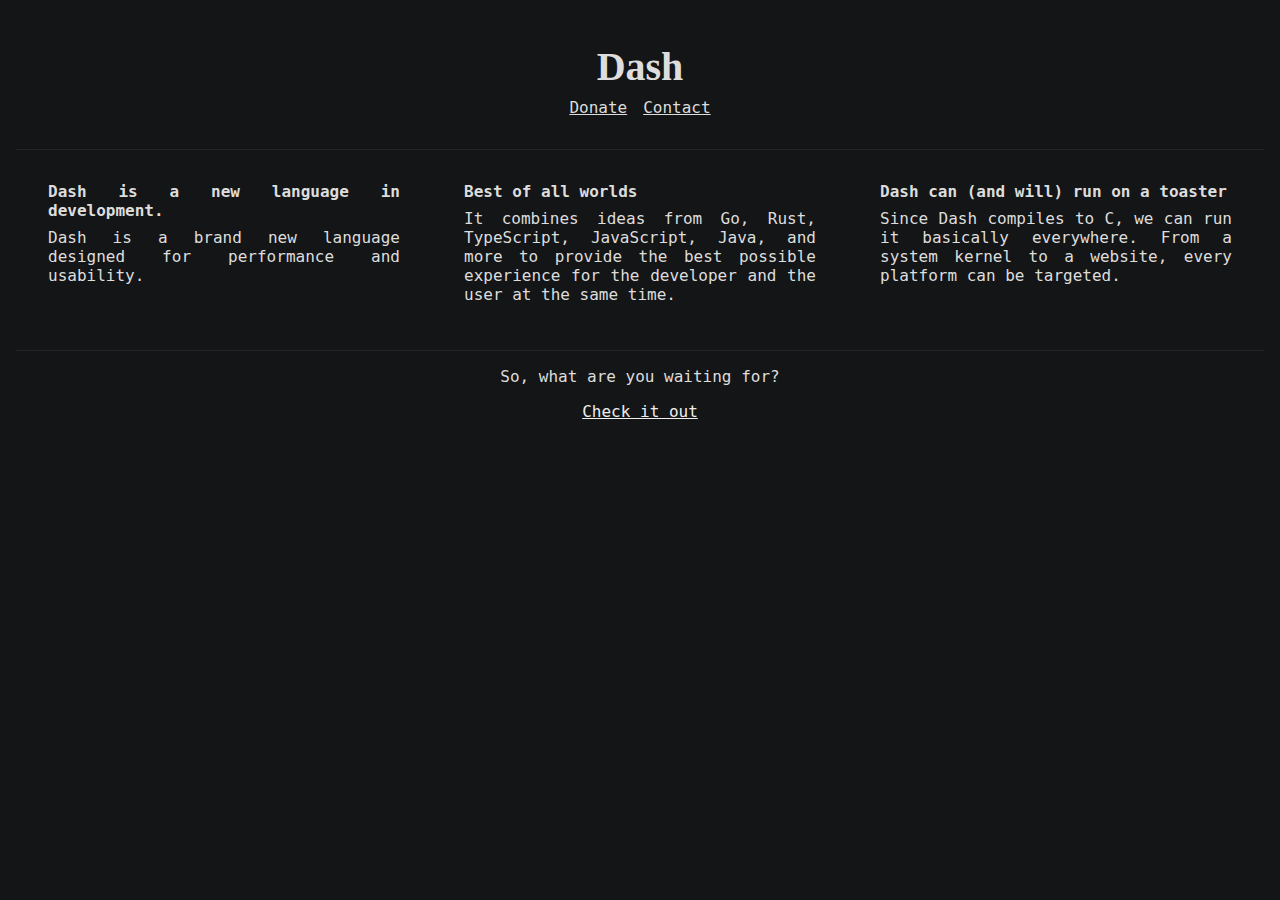
<file: index.html>
<!DOCTYPE html>
<html lang="en">
	<head>
		<meta charset="UTF-8" />
		<meta http-equiv="X-UA-Compatible" content="IE=edge" />
		<meta name="viewport" content="width=device-width, initial-scale=1.0" />
		<meta
			name="description"
			content="Dash is a brand new programming language aimed at simplicity, readability, safety, speed, and compatibility."
		/>
		<meta
			name="keywords"
			content="programming,language,programming languages,speed,performance,safety,go,golang,c"
		/>
		<meta name="url" content="https://dashlang.org" />
		<meta name="author" content="dashlang" />
		<link
			rel="shortcut icon"
			href="https://raw.githubusercontent.com/dashlang/branding/main/profile.png"
			type="image/x-icon"
		/>
		<script
			async
			defer
			data-domain="dashlang.org"
			src="https://analytics.manen.me/js/index.js"
		></script>
		<link rel="preload stylesheet" href="/index.css" />
		<title>Dash</title>
	</head>
	<body>
		<header class="header">
			<a class="logo" href="/">
				<h1 class="logo">Dash</h1>
			</a>
			<nav class="nav">
				<a href="/donate">Donate</a>
				<a href="/contact">Contact</a>
			</nav>
		</header>
		<main class="main">
			<div class="slide">
				<section>
					<div class="title">Dash is a new language in development.</div>
					Dash is a brand new language designed for performance and usability.
				</section>
				<section>
					<div class="title">Best of all worlds</div>
					It combines ideas from Go, Rust, TypeScript, JavaScript, Java, and
					more to provide the best possible experience for the developer and the
					user at the same time.
				</section>
				<section>
					<div class="title">Dash can (and will) run on a toaster</div>
					Since Dash compiles to C, we can run it basically everywhere. From a
					system kernel to a website, every platform can be targeted.
				</section>
			</div>
			<div class="dl">
				So, what are you waiting for?
				<div class="dl-button-cover">
					<a
						class="dl-button"
						rel="noopener"
						target="_blank"
						href="https://github.com/dashlang/dash"
						>Check it out</a
					>
				</div>
			</div>
		</main>
	</body>
</html>
</file>
<file: index.css>
/*
TODO dumbass make this a global, index, donate, and contact.css file
TODO Gotta get those sweet SEO points
*/

@font-face {
	font-family: 'Fonarto';
	font-style: normal;
	font-weight: bold;
	src: url(https://dashlang.org/assets/Fonarto.ttf) format('truetype');
}

html,
body {
	font-size: large;
	font-family: monospace;
	margin: 0px;
	background-color: #141516;
	color: #dddddd;
}

header.header {
	padding: 1rem;
	margin-left: 1rem;
	margin-right: 1rem;
	border-bottom: 1px solid #242526;

	text-align: center;
}

a {
	color: #dddddd;
}

nav.nav {
	display: flex;
	justify-content: center;
	gap: 1rem;
	margin-bottom: 1rem;
}

.logo {
	font-family: 'Fonarto';
	font-weight: bold;
	text-decoration: none;
	font-size: 2.5rem;
	margin-bottom: 0.5rem;
}

main.main {
	text-align: center;

	margin-left: 1rem;
	margin-right: 1rem;
}

.slide {
	display: grid;
	grid-template-columns: repeat(3, 1fr);
	grid-auto-rows: minmax(200px, auto);

	border-bottom-width: 1px;
	border-bottom-style: solid;
	border-bottom-color: #242526;
}

@media only screen and (max-width: 600px) {
	.slide {
		display: block;
	}
}

.slide section {
	padding: 1rem;
	margin: 1rem;
	text-align: justify;
}

@media only screen and (max-width: 600px) {
	.slide section {
		min-height: 6rem;
	}
}

.title {
	font-weight: bold;
	margin-bottom: 0.5rem;
}

.dl {
	margin: 1rem;
	text-align: center;
}

.dl-button-cover {
	margin: 1rem;
}

.dl-button {
	color: #eeeeee;
}

.donate,
.contact {
	margin: 1rem;
}

.donate-button,
.contact-button {
	margin: 1rem;
	padding: 2rem;
}
</file>
